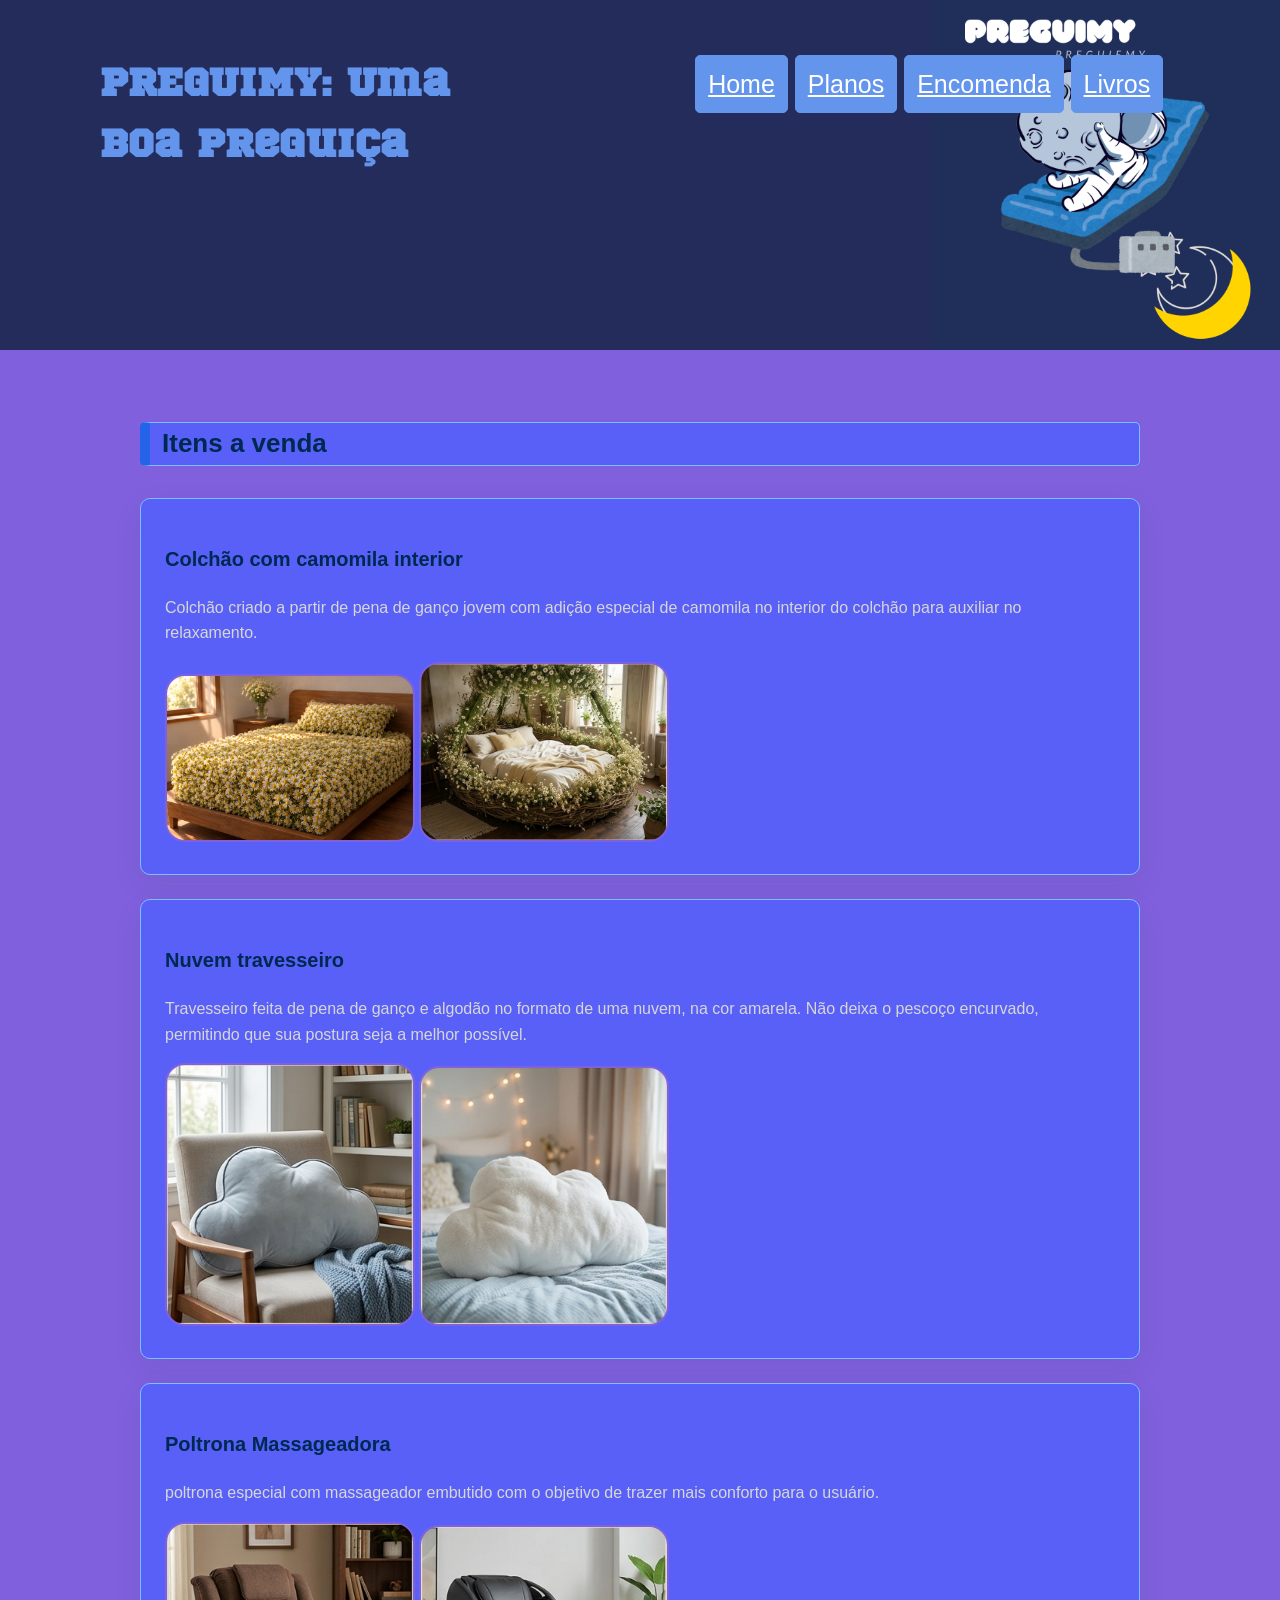
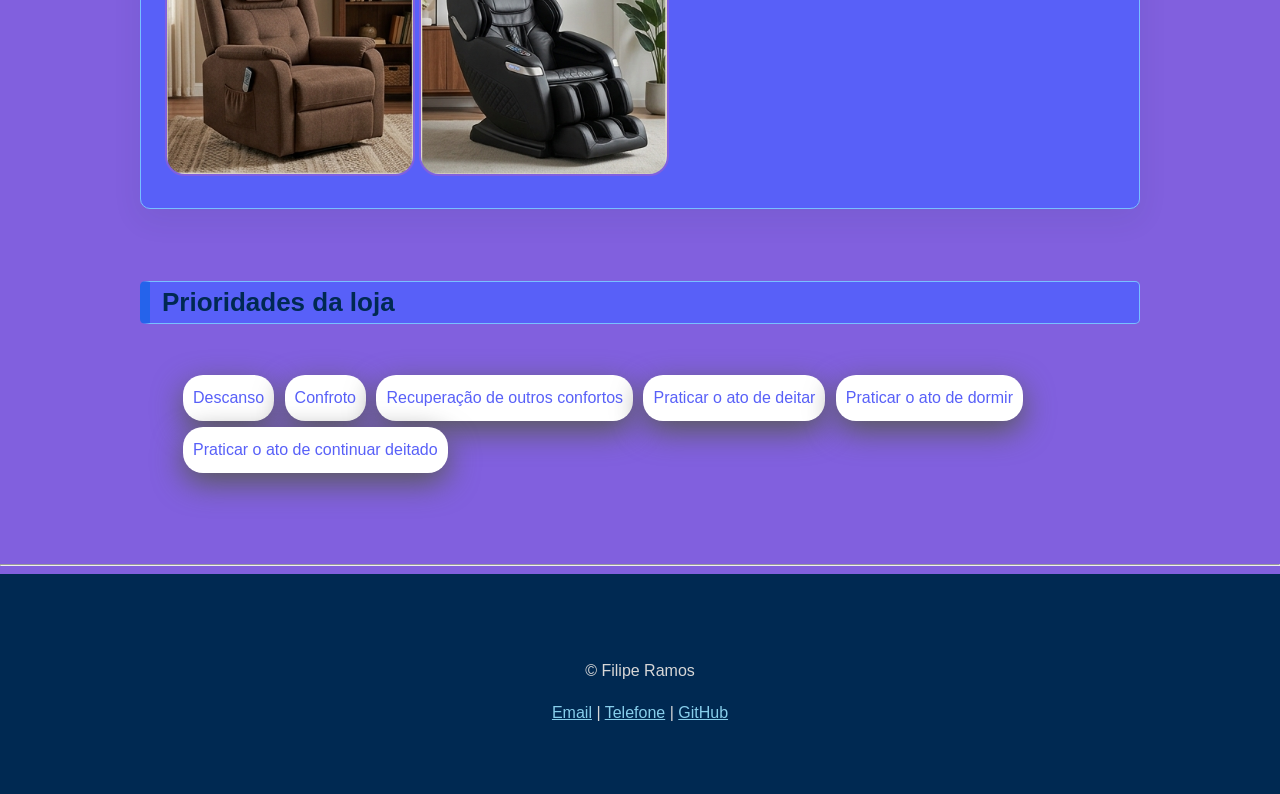
<file: index.html>
<!DOCTYPE html>
<html lang="pt-br">
<head>
    <meta charset="UTF-8">
    <meta name="viewport" content="width=device-width, initial-scale=1.0">
    <meta name="author" content="Filipe Ramos">
    <link rel="stylesheet" href="style/style.css">
    <!-- <link href="https://cdn.jsdelivr.net/npm/bootstrap@6.0.0-alpha.2/dist/css/bootstrap.min.css" rel="stylesheet" integrity="sha384-MKn5NWVBEuQXJE7TSKSgPUmMiSCmVTfCsR+VSSeQpHnoyJQZZFn/kBn+Ht5jZDPQ" crossorigin="anonymous"> -->
    <title>PREGUIMY | Vendas</title>
</head>
<body>
    <header class="cabecalho">
        <!-- <p id="etiqueta">Site para vendas de utensilios que favorecem vossas preguiças.</p> -->

        <h1>PREGUIMY: Uma boa preguiça</h1>

        <!-- <img src="imgs/logo-preguica.png" alt="" width="1000px"> -->

        <div class="container">
            <ul class="modelo-li" id="modelo-li-id">
                <li><a class="menu-link" href="index.html">Home</a></li> 
                <li><a class="menu-link" href="/pages/planos.html">Planos</a></li> 
                <li><a class="menu-link" href="./pages/encomenda.html">Encomenda</a></li>
                <li><a class="menu-link" href="./pages/livros.html">Livros</a></li>
            </ul>
        </div>
    </header>

    <main>
        <section class="secao">
            <div class="container">
                <h2 class="titulo-secao">Itens a venda</h2>
                <div class="grade-cards">
                    <article class="card">
                        <h3>Colchão com camomila interior</h3>
                        <p>
                            Colchão criado a partir de pena de ganço jovem com adição especial
                            de camomila no interior do colchão para auxiliar no relaxamento.
                        </p>
                        <img 
                            class="img"
                            src="./imgs/cama-camomila.png" 
                            alt="cama-camomila"
                            
                        >
                        <img 
                            class="img"
                            src="./imgs/cama-camomila-dois.png" 
                            alt="cama-camomila-dois"
                            
                        >
                    </article>
                    <article class="card">
                        <h3>Nuvem travesseiro</h3>
                        <p>
                            Travesseiro feita de pena de ganço e algodão
                            no formato de uma nuvem, na cor amarela. Não 
                            deixa o pescoço encurvado, permitindo que sua postura seja a melhor possível.
                        </p>
                        <img
                            class="img" 
                            src="./imgs/travesseiro-um.png" 
                            alt="travesseiro-um"
                        >
                        <img
                            class="img"
                            src="./imgs/travesseiro-dois.png" 
                            alt="travesseiro-dois"
                        >
                    </article>
                    <article class="card">
                        <h3>Poltrona Massageadora</h3>
                        <p>
                            poltrona especial com massageador embutido com o objetivo
                            de trazer mais conforto para o usuário.
                        </p>
                        <img
                            class="img"
                            src="./imgs/poltrona-um.png" 
                            alt="poltrona-um"
                        >
                        <img
                            class="img" 
                            src="./imgs/poltrona-dois.png" 
                            alt="poltrona-dois"
                        >
                    </article>
                </div>
            </div>
        </section>
        <section class="secao secao-prioridades">
            <div class="container">
                <h2 class="titulo-secao">Prioridades da loja</h2>
                <ul class="lista-prioridades">
                    <li>Descanso</li>
                    <li>Confroto</li>
                    <li>Recuperação de outros confortos</li>
                    <li>Praticar o ato de deitar</li>
                    <li>Praticar o ato de dormir</li>
                    <li>Praticar o ato de continuar deitado</li>
                </ul>
            </div>
        </section>
    </main>

    <hr>

    <footer class="rodape">
        <div class="container">
            <p>&copy; Filipe Ramos</p>
            <andres>
                <a href="mailto:filiperamos.sep@gmail.com">Email</a>
                <span> | </span>
                <a href="tel:+55 15 99111-4959">Telefone</a>
                <span> | </span>
                <a href="https://github.com/FilipeRamos-Dev" target="_blank">GitHub</a>
            </andres>
        </div>
    </footer>
    
</body>
</html>
</file>
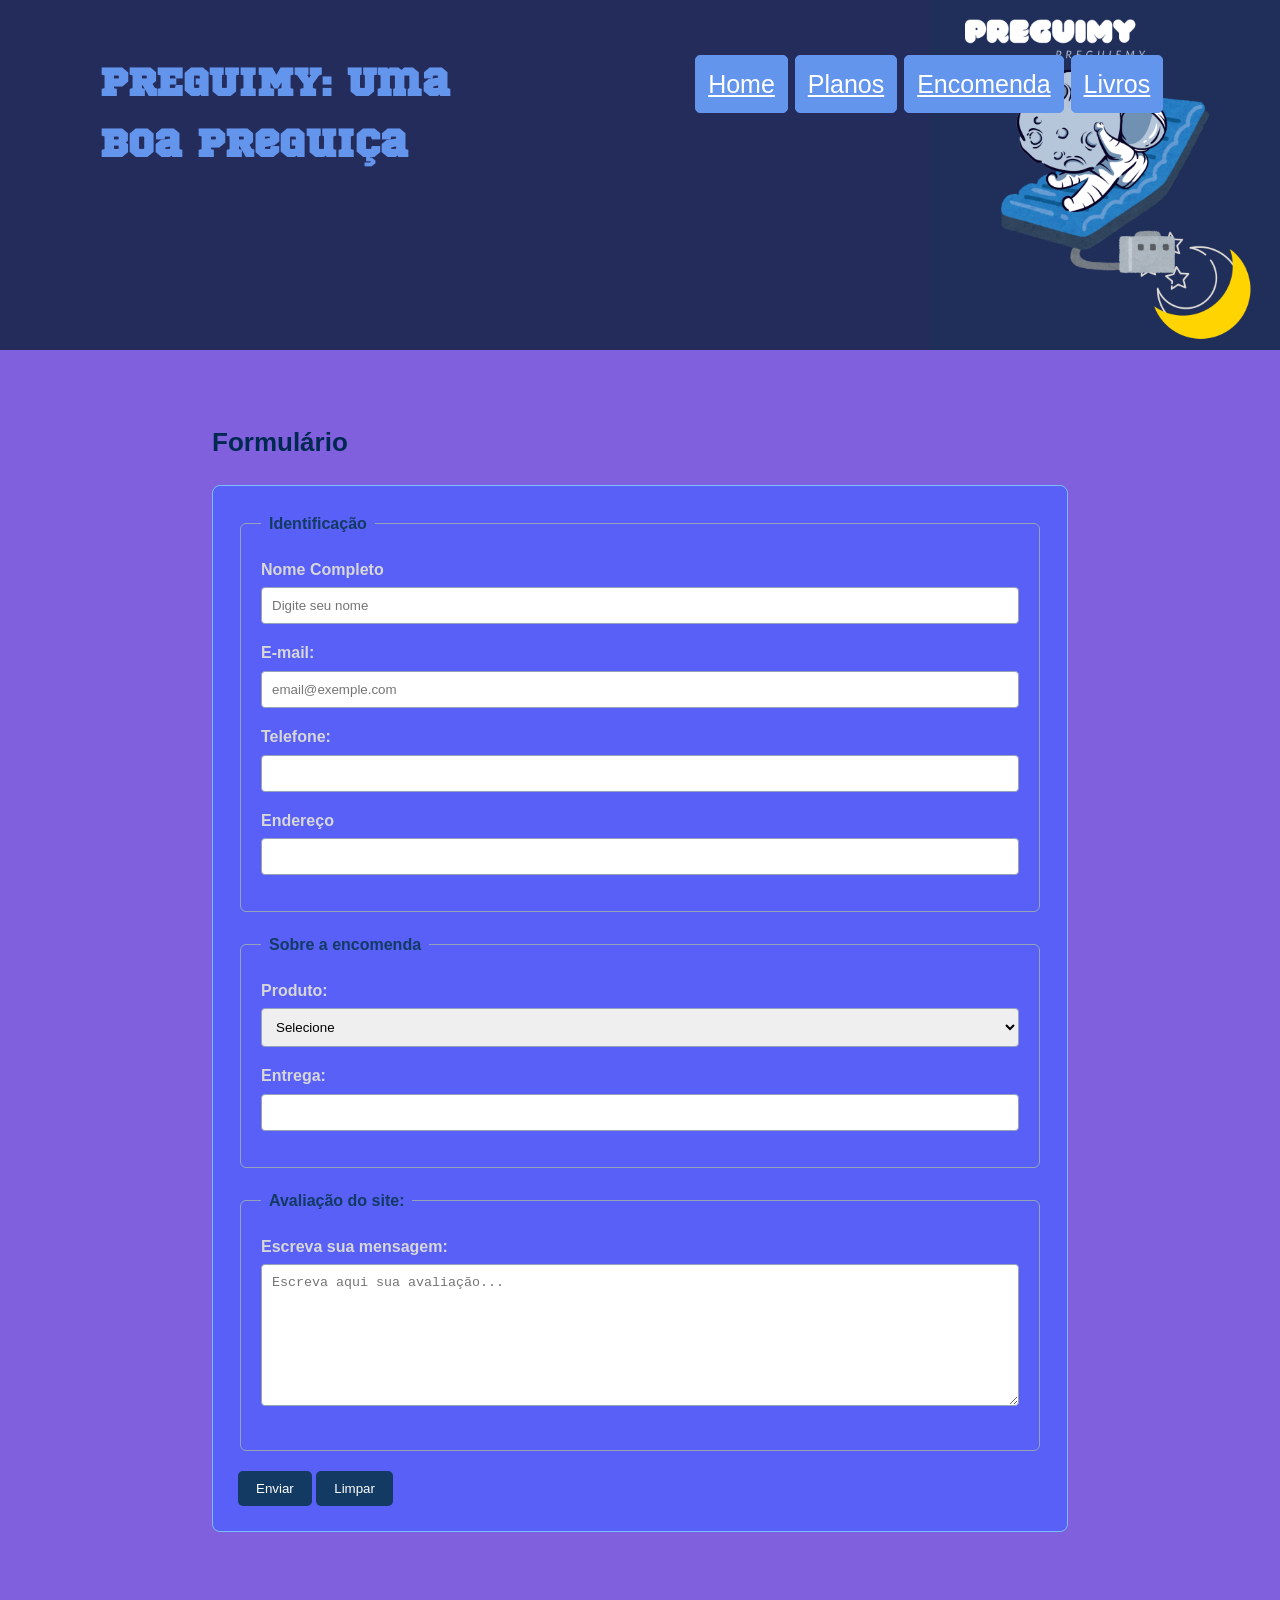
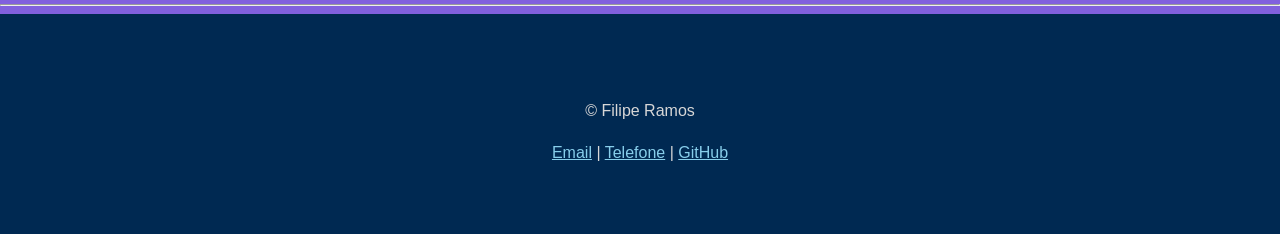
<file: pages/encomenda.html>
<!DOCTYPE html>
<html lang="en">
<head>
    <meta charset="UTF-8">
    <meta name="viewport" content="width=device-width, initial-scale=1.0">
    <meta name="author" content="Filipe Ramos">
    <link rel="stylesheet" href="../style/style.css">
    <link rel="stylesheet" href="../style/style-encomenda.css">
</head>
<body>
    <header class="cabecalho">
        <!-- <p id="etiqueta">Site para vendas de utensilios que favorecem vossas preguiças.</p> -->

        <h1>PREGUIMY: Uma boa preguiça</h1>

        <!-- <img src="imgs/logo-preguica.png" alt="" width="1000px"> -->

        <div class="container">
            <ul class="modelo-li" id="modelo-li-id">
                <li><a class="menu-link" href="../index.html">Home</a></li> 
                <li><a class="menu-link" href="./planos.html">Planos</a></li> 
                <li><a class="menu-link" href="./encomenda.html">Encomenda</a></li>
                <li><a class="menu-link" href="./livros.html">Livros</a></li>
            </ul>
        </div>
    </header>

    <main class="container">
        <section class="secao">
            <h2>Formulário</h2>

            <form class="formulario" action="#" method="post">
                <fieldset>
                    <legend>Identificação</legend>
                    <div class="campo-formulario">
                        <label for="nome">Nome Completo</label>
                        <input 
                            type="text" 
                            id="nome" 
                            name="nome" 
                            placeholder="Digite seu nome" 
                            minlength="3" 
                            maxlength="80" 
                            required
                        >
                    </div>
                    <div class="campo-formulario">
                        <label for="email">E-mail:</label>
                        <input 
                            type="email"
                            id="email"
                            name="email"
                            placeholder="email@exemple.com"
                            required
                        >
                    </div>
                    <div class="campo-formulario">
                        <label for="telefone">Telefone:</label>
                        <input type="tel" id="telefone" name="telefone">
                    </div>
                    <div class="campo-formulario">
                        <label for="endereco">Endereço</label>
                        <input type="url" name="site" id="site" placeholder="">
                    </div>
                </fieldset>
                <fieldset>
                    <legend>Sobre a encomenda</legend>
                    <div class="campo-formulario">
                        <label for="assunto">Produto:</label>
                        <select name="assunto" id="assunto">
                            <option value="">Selecione</option>
                            <option value="colchao">Colchão de camomila</option>
                            <option value="trav">Nuvem travesseiro</option>
                            <option value="poltrona">Poltrona Massageadora</option>
                            <option value="outro">Outro</option>
                        </select>
                    </div>

                    <div class="campo-formulario">
                        <label for="empresa">Entrega:</label>

                        <input 
                            type="text"
                            id="tipo-entrega"
                            name="entrega"
                            list="entrega-sugerida"
                        >

                    </div>
                    
                    <!-- div.nome_da_div*quantidade(ex: 3) -->
                </fieldset>
                <fieldset>
                    <legend>Avaliação do site:</legend>

                    <div class="campo-formulario">
                        <label for="mensagem">Escreva sua mensagem:</label>
                        <textarea 
                            name="mensagem" 
                            id="mensagem"
                            rows="8"
                            minlength="10"
                            maxlength="1000"
                            placeholder="Escreva aqui sua avaliação..."
                            required
                        ></textarea>
                    </div>
                </fieldset>
                <div class="acoes-formulario">
                    <button type="submit">Enviar</button>
                    <button type="submit">Limpar</button>
                </div>
            </form>
        </section>
    </main>
    
    <hr>

    <footer class="rodape">
        <div class="container">
            <p>&copy; Filipe Ramos</p>
            <andres>
                <a href="mailto:filiperamos.sep@gmail.com">Email</a>
                <span> | </span>
                <a href="tel:+55 15 99111-4959">Telefone</a>
                <span> | </span>
                <a href="https://github.com/FilipeRamos-Dev" target="_blank">GitHub</a>
            </andres>
        </div>
    </footer>
</body>
</html>
</file>
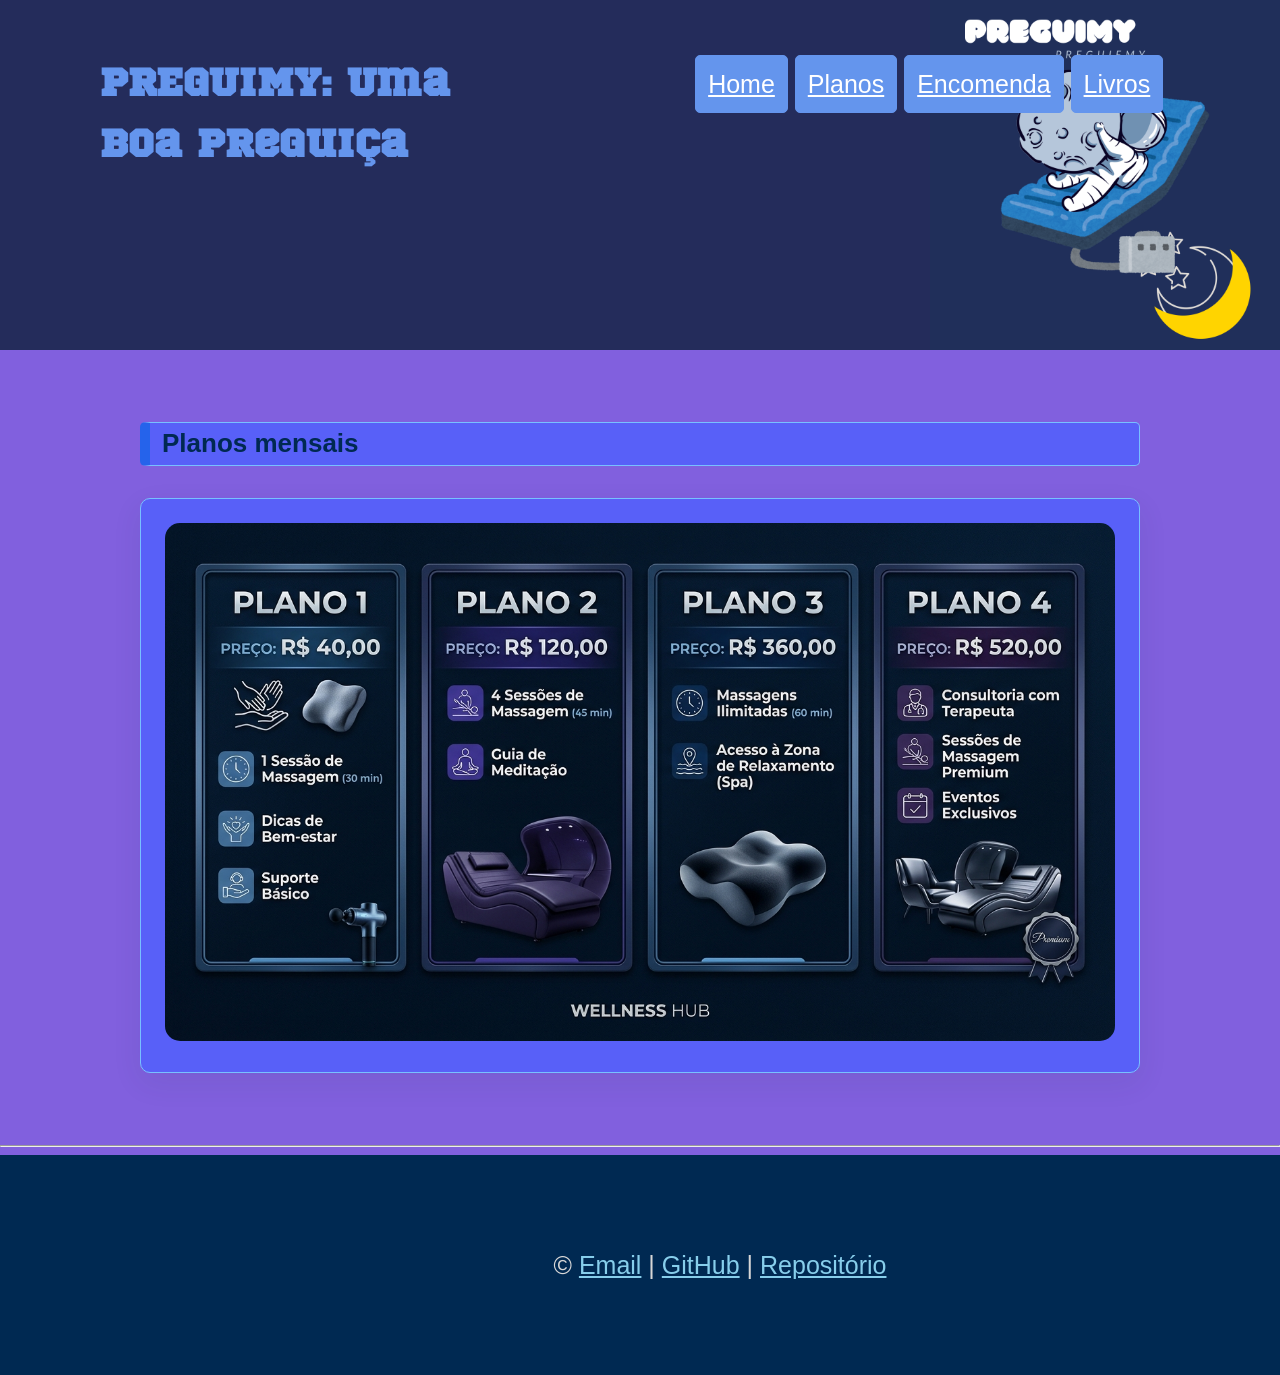
<file: pages/planos.html>
<!DOCTYPE html>
<html lang="pt-br">
<head>
    <meta charset="UTF-8">
    <meta name="viewport" content="width=device-width, initial-scale=1.0">
    <meta name="author" content="Filipe Ramos">
    <link rel="stylesheet" href="../style/style.css">
    <!-- <link href="https://cdn.jsdelivr.net/npm/bootstrap@6.0.0-alpha.2/dist/css/bootstrap.min.css" rel="stylesheet" integrity="sha384-MKn5NWVBEuQXJE7TSKSgPUmMiSCmVTfCsR+VSSeQpHnoyJQZZFn/kBn+Ht5jZDPQ" crossorigin="anonymous"> -->
    <title>PREGUIMY | Vendas</title>
</head>
<body>
    <header class="cabecalho">
        <!-- <p id="etiqueta">Site para vendas de utensilios que favorecem vossas preguiças.</p> -->

        <h1>PREGUIMY: Uma boa preguiça</h1>

        <!-- <img src="imgs/logo-preguica.png" alt="" width="1000px"> -->

        <div class="container">
            <ul class="modelo-li" id="modelo-li-id">
                <li><a class="menu-link" href="index.html">Home</a></li> 
                <li><a class="menu-link" href="/pages/planos">Planos</a></li> 
                <li><a class="menu-link" href="./pages/encomenda">Encomenda</a></li>
                <li><a class="menu-link" href="./pages/livros">Livros</a></li>
            </ul>
        </div>
    </header>

    <main>
        <section class="secao">
            <div class="container">
                <h2 class="titulo-secao">Planos mensais</h2>
                <div class="grade-cards">
                    <article class="card">
                        
                        <img 
                            id="img-plano" 
                            src="../imgs/Planos.jpg" 
                            alt="Planos"
                        >
                        
                    </article>
                    
                </div>
            </div>
        </section>
    </main>

    <hr>

    <footer class="rodape">
        <div class="container">
            <ul class="modelo-li">
                <span> 
                    &copy; 
                </span>
                <li><a href="filiperamos.sep@gmail.com">Email</a></li> |
                <li><a href="https://github.com/FilipeRamos-Dev">GitHub</a></li> |
                <li><a href="https://github.com/FilipeRamos-Dev/bootstrap.git">Repositório</a></li>
            </ul>
        </div>
    </footer>
    
</body>
</html>
</file>
<file: style/style.css>
@font-face {
    font-family: Sport-Word;
    src: url(../fontes/sports_world/Sports\ World-Regular.otf);
}


*{
    box-sizing: border-box;
    
}

body{
    margin: 0;

    background-color: #8160de;
    color: #d7d7d7;

    font-family: Arial, Helvetica, sans-serif;
    font-size: 16px;
    line-height: 1.6;
}

h2, h3{
    color: #002952;
}

h1{
    display: flex;
    align-items: flex-start;
    color:cornflowerblue;
    font-size: 38px;
    margin-bottom: 10px;
    margin-left: 100px;
     font-family: Sport-Word;
}

h2{
    font-size: 26px;
}

h3{
    font-size: 20px;
}

a{
    color: skyblue;
}

.container{
    width: 90%;
    max-width: 1000px;

    margin: 0 auto;
}

.cabecalho{
    display: flex;
    flex-direction: row;
    background-color: #242c5b;
    color: white;
    padding: 30px 0;
    background-image: url(../imgs/logo-preguica.png);
    background-repeat: no-repeat;
    background-size: 350px;
    background-position: right;
    height: 350px;
}

#etiqueta{
    margin-bottom: 5px;
    color: cadetblue;
    font-size: 13px;
    font-weight: bold;
    letter-spacing: 2px;
    /* margin-left: 30px; */
    display: flex;

}

.subtitulo{
    max-width: 700px;
}

.menu-lista{
    margin: 20px 0 0;
    padding: 0;
    list-style: none;
}

.menu-lista li{
    display: inline-block;
    margin-right: 8px;
    margin-bottom: 8px;
}

.menu-link{
    display: inline-block;
    padding: 8px 12px;
    background-color: cornflowerblue;
    color: white;
    border: 1px solid cornflowerblue;
    border-radius: 5px;

}

a:hover{
    color: blueviolet;
}

.secao{
    margin: 72px;
}

.titulo-secao{
    margin-bottom: 32px;
    padding-left: 12px;
    border: 1px solid #78c0ff;
    border-left: 10px solid #2563eb;
    border-radius: 5px;
    background-color: rgb(88, 96, 248);
}

.grade-cards{
    display: grid;
    gap: 24px;
}

.card{
    padding: 24px;
    background-color: rgb(88, 96, 248);
    border: 1px solid #78c0ff;
    border-radius: 10px;
    box-shadow: 0 10px 30px rgba(20, 45, 70, 0.08);
}

.lista-tecnologias{
    display: inline-block;
    gap: 12px;
    list-style: none;
    padding: 0;
    margin: 0;
}

.lista-tecnologias li{
    padding: 10px 14px;
    background-color: #fff;
    display: inline-block;
    border: 1px solid #d8e0e8;
    border-radius: 999px;
}

.rodape{
    height: 220px;
    display: flex;
    align-items: center;
    text-align: center;
    background-color: #002952;
}

.rodape-anddress{
    font-style: normal;
}

code, pre{
    font-family: Consolas, "Courier New", monospace;
}


.modelo-li{
    display: inline-block;
    list-style: none;
    margin-left: 120px;
    font-size: 25px;
}

.modelo-li li{
    display: inline-block;
    list-style: none;
    
}


.lista-prioridades{
    display: inline-block;
    list-style: none;
}

.lista-prioridades li{
    display: inline-block;
    list-style: none;
    padding: 10px;
    margin: 3px;
    background-color: #fff;
    color:rgb(88, 96, 248);
    box-shadow: 0 10px 30px #595959;
    border-radius: 20px;
}

.img{
    
    border-radius: 20px;
    border: 2px solid #8160de;
    width: 250px;
    transition: 0.5s;
    
}

.img:hover{
    transform: translateY(-8px);
    box-shadow: 30px rgba(48, 46, 60, 0.08);
}

.card:img{
    display: flex;
    flex-direction: row;
    justify-content: space-around;
    
}

#img-plano{
    width: 950px;
    border-radius: 15px;
}
</file>
<file: style/style-encomenda.css>
.formulario{
    padding: 25px;
    background-color: rgb(88, 96, 248);
    border: 1px solid #78c0ff;
    border-radius: 8px;
}

.formulario fieldset{
    margin-bottom: 20px;
    padding: 20px;
    border: 1px solid #94a3b8;
    border-radius: 6px;
}

.formulario legend{
    padding: 0 8px;
    color: #123a63;
    font-weight: bold;
}

.campo-formulario{
    margin-bottom: 16px;
}

.campo-formulario label{
    display: block;
    margin-bottom: 5px;
    font-weight: bold;
}

.campo-formulario input,
.campo-formulario select,
.campo-formulario textarea{
    width: 100%;
    padding: 10px;
    border: 1px solid #94a3b8;
    border-radius: 4px;
}

.campo-formulario input[type="color"]{
    width: 80px;
    height: 45px;
}

.campo-formulario input[type="range"]{
    width: 250px;
}

.acoes-formulario button{
    padding: 10px 18px;
    background-color: #123a63;
    color: white;
    border: 0;
    border-radius: 5px;
}
</file>
